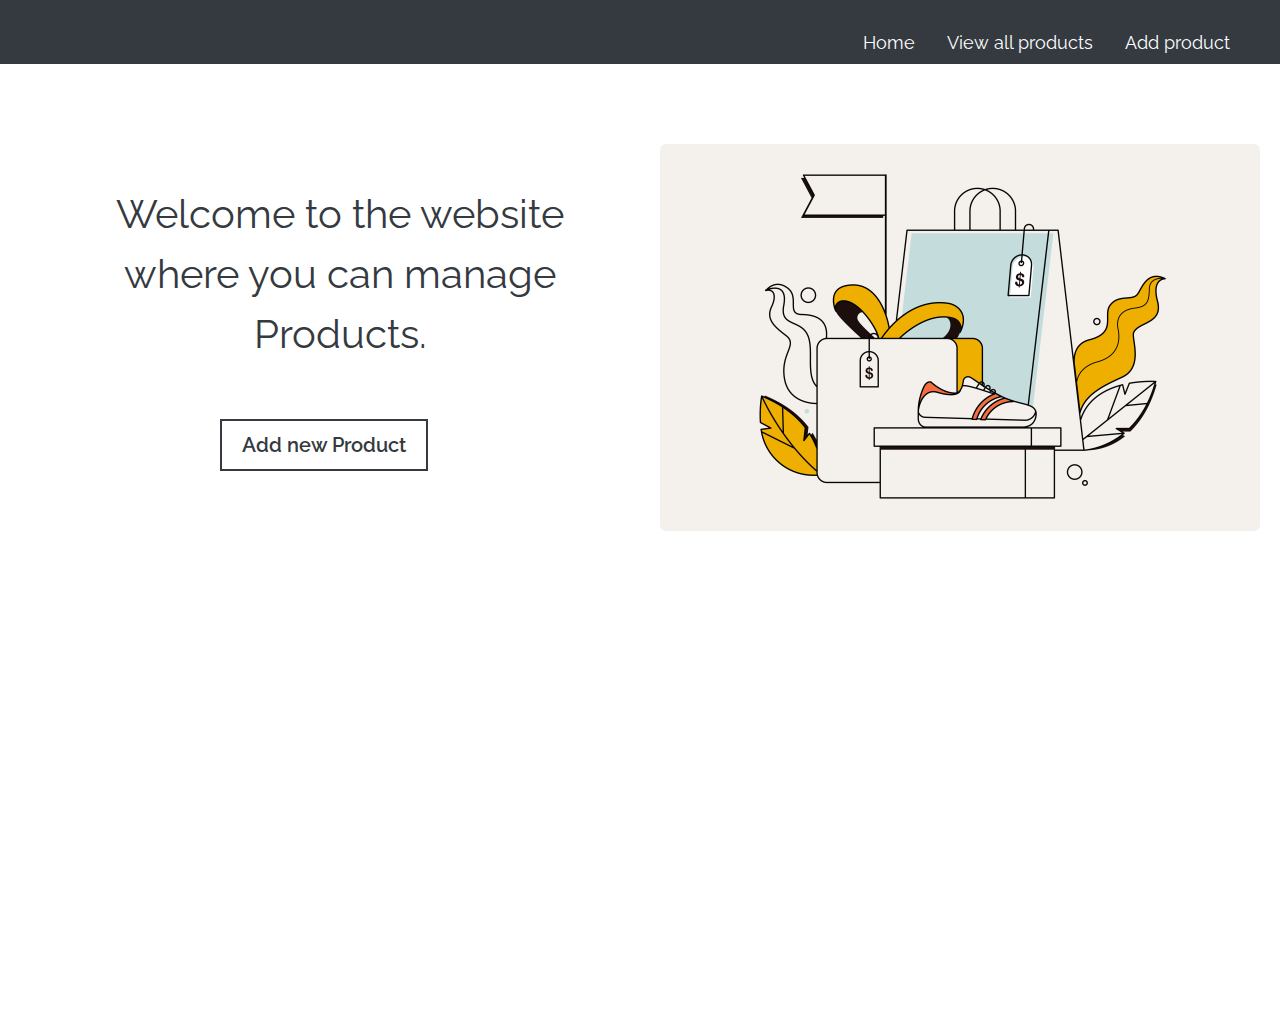
<file: src/main/resources/static/index.html>
<!DOCTYPE html>
<html lang="en">
<head>
  <meta charset="UTF-8">
  <title>Products</title>
  <link rel="preconnect" href="https://fonts.googleapis.com">
  <link rel="preconnect" href="https://fonts.gstatic.com" crossorigin>
  <link href="https://fonts.googleapis.com/css2?family=Lato:wght@300;400;700&family=Luckiest+Guy&family=Raleway:ital,wght@0,400;0,500;1,600&display=swap" rel="stylesheet">
  <link href="styles.css" rel="stylesheet">
</head>
<body>
  <nav >
    <ul class="navigation">
      <li><a class="nav-link" href="">Home</a></li>
      <li><a class="nav-link" href="/products">View all products</a></li>
      <li><a class="nav-link" href="/addProduct">Add product</a></li>
    </ul>
  </nav>
  <section class="main-section">
    <div class="grid-container">
    <div class="section1">
<!--      <p>section 1</p>-->
      <h1 >Welcome to the website where you can manage Products.</h1>
      <a class="btn" href="/addProduct">Add new Product</a>
    </div>
      <div class="section2">
<!--        <p>section 2</p>-->
        <img class="photo-products" alt="product photo" src="photo1.png">
      </div>
    </div>
  </section>
</body>
</html>
</file>
<file: src/main/resources/static/styles.css>
*{
    margin:0;
    padding:0;
    box-sizing: border-box;
}

html{
    font-size: 62.5%; /* 10px/ 16px = 0.625= 62.5%  setting for making design responsive */
}


nav {
    padding-top: 1rem;
    padding-bottom: 1rem;
    padding-right: 1rem;
    font-size: 2rem;
    background-color: #343a40;


}

body{
    font-family: "Raleway", sans serif;
    color: #343a40;
}


.navigation{
    list-style: none;
    display: flex;
    justify-content:right;
    gap: 3.2rem;
    margin-top: 2rem;
    margin-right: 4rem;
}

.nav-link{
    text-decoration: none;
    padding-bottom: 1rem;
    color: white;
}

.nav-link:link,
.nav-link:visited{
    text-decoration: none;
    font-weight: 400;
    font-size: 1.8rem;
    color: white;

}

.nav-link:hover,
.nav-link:active{
    font-weight: 500;
    color: white;
}

h1{
    text-align: center;
    margin-bottom: 4rem;
    font-size: 4rem;
    font-weight: 400;
    line-height: 150%;
    margin-left:6rem;
    margin-top: 6rem;

}

.main-section{
    height: 100vh;
    margin-top: 2rem;
    background-size: 100%;

}

.add-product{
    height: 100vh;
}


.btn:link,
.btn:visited{
    display: inline-block;
    font-size: 2rem;
    font-weight: 600;
    color: #343a40;
    border: #343a40 solid 0.2rem;
    text-decoration: none;
    padding: 1.2rem 2rem;
    margin-top: 1.5rem;
    margin-left: 22rem;
}

.btn:hover,
.btn:active{
    border: #fab005 solid 0.2rem;
}

.photo-products{
    margin-top: 2rem;
    max-width:60rem;
    height:auto;
    border-radius: 0.6rem;
}

.center{
    margin: 0 auto;
}
.grid-container{
    display:grid;
    grid-template-columns: 1fr 1fr;
    column-gap:4rem;
    margin-top: 6rem;
}

/*.section1{*/
/*    background-color: darkslategrey;*/

/*}*/

/*.section2{*/
/*    background-color: lightgreen;*/

/*}*/

h2{
    margin-top: 6rem;
    margin-bottom: 2rem;
    font-weight: 300;
    text-align: center;
    font-size: 3rem;
}


.form-container{
    display: grid;
    grid-template-columns: 1fr;
    grid-row-gap: 0.5rem;
    justify-items: center;
    /*background-color: #fab005;*/
    margin: 0 auto;
    padding-top:4rem;
    padding-bottom: 5rem;
}



.block:hover{
    border: #fab005 solid 0.1rem;
}


.input-box-1{
    /*background-color: darkslategrey;*/
}
.input-box-6{
    /*background-color: darkblue;*/
}



input{
    background-color: white;
    border:#343a40 solid 0.2rem;
    height: 4rem;
    width: 30rem;
    border-radius: 0.2rem;
    font-family: "Raleway", sans serif;
    font-size: large;
    margin-bottom: 2rem;
    text-align: center;
}

.available{
    font-size: 2rem;
    padding-left:2rem
}

/*input[type=checkbox]:checked{*/
/*    background-color: #fab005;*/
/*}*/

.button{
    display:inline-block;
    font-family: "Raleway", sans serif;
    font-size: 2rem;
    font-weight: 500;
    padding: 0.5rem;
    color: #343a40;
    background-color: white;
    border: #343a40 solid 0.2rem;
    text-decoration: none;
    text-align: center;
    margin-left: 10rem;
    margin-top:2rem;
}
.button:hover,
.button:active{
    border: #fab005 solid 0.2rem;
}



/*Product table*/
.product-table {
    margin: 4rem auto 0;
    width: 90%;
    border-collapse: collapse; /* remove the default spacing between table cells */
}

.product-table th, .product-table td {
    padding: 0.8rem;
    text-align: center;
    border: 1px solid #ddd;
    font-size: 2rem;
}

.product-table th {
    background-color: #c2c4c6;
    font-weight: 500;
    font-size: 2rem;
    text-align: center;
}

.product-table tr:nth-child(even) { /* every even-number column, set color */
    background-color: #f9f9f9;
}

.th{
    text-align: center;
}



.delete-edit-link:link,
.delete-edit-link:visited{
    text-decoration: none;
    font-weight: 400;
    color: #343a40;
}

.delete-edit-link:hover,
.delete-edit-link:active{
    font-weight: 500;
}
</file>
